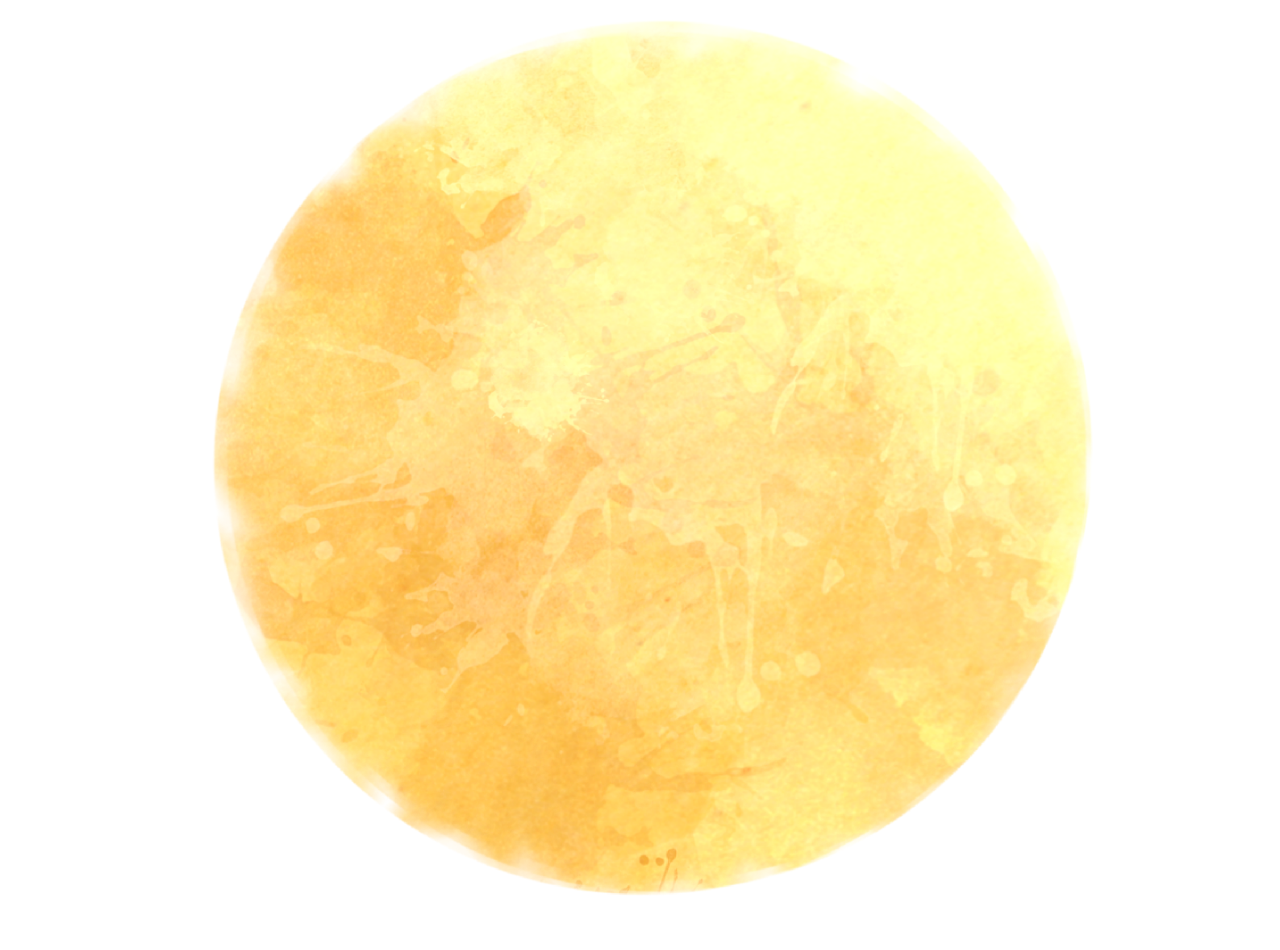
<file: index.html>
<!DOCTYPE html>
<html lang="en">
<head>
    <meta charset="UTF-8">
    <title>INTOON E-card</title>
    <meta name="viewport" content="width=device-width, initial-scale=1.0">
    <meta property="og:title" content="INTOON E-card"/>
    <meta property="og:site_name" content="INTOON E-card"/>
    <meta property="og:type" content="website"/>
    <meta property="og:image" content="images/full_moon.png"/>
    <meta http-equiv="page-enter" content="blendTrans(duration=0.3)">
    <meta http-equiv="page-exit" content="blendTrans(duration=0.5)">
    <link rel="shortcut icon" type="image/x-icon" href="images/favicon.ico"/>
    <link rel="stylesheet" href="./style.css">
    <script src="./main.js" defer></script>
</head>
<body>
    <div class="moon_wrap"></div>
   <div class="moon">
    <div class="text_1" style="display: none;"></div>
    <div class="intoon_logo" style="display: none;"></div>
   </div>
</body>
</html>
</file>
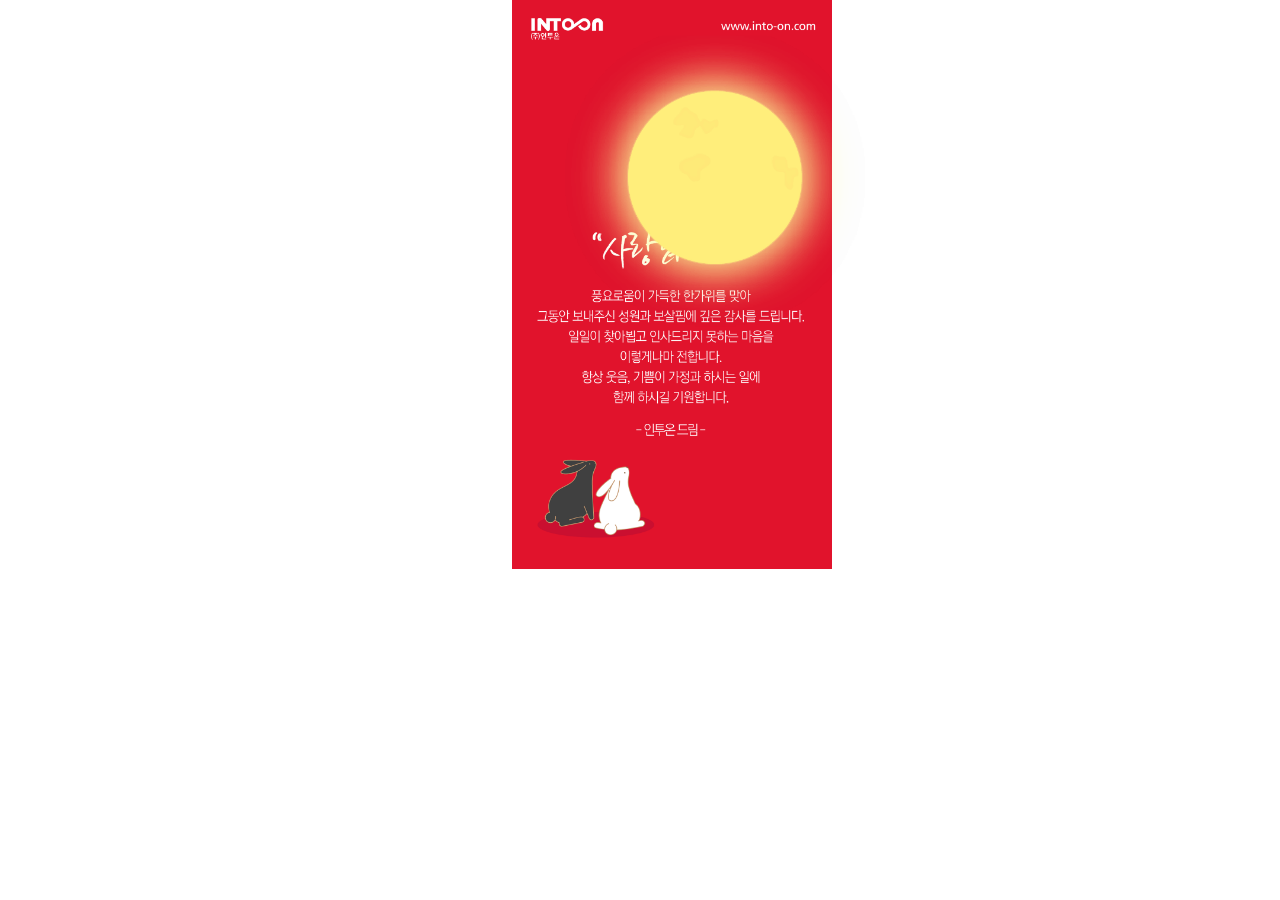
<file: moon.html>
<!DOCTYPE html>
<html lang="en">
<head>
	<meta charset="UTF-8">
	<meta name="viewport" content="width=device-width, initial-scale=1.0">
	<meta property="og:title" content="INTOON E-card"/>
    <meta property="og:site_name" content="INTOON E-card"/>
    <meta property="og:type" content="website"/>
    <meta property="og:image" content="images/full_moon.png"/>
    <meta http-equiv="page-enter" content="blendTrans(duration=0.3)">
    <meta http-equiv="page-exit" content="blendTrans(duration=0.5)">
    <link rel="shortcut icon" type="image/x-icon" href="images/favicon.ico"/>
	<link rel="stylesheet" href="./style.css">
	<title>INTOON E-card</title>
</head>
<body>
	<div class="color_wrap">
	<img src="./images/bg.png" class="background"/>
	<img src="./images/shine_moon.png" class="small_moon"/>
	</div>
</body>
</html>
</file>
<file: style.css>
body{
  /* width: 1080px;
  height: 1080px; */
  width: 100vw;
  height: 100vh;
  margin: 0;
  padding: 0;
  overflow: hidden;
}
  .moon_wrap{
    width: 100vw;
    height: 100vh;
  }
  .moon{
    position: absolute;
    top: 50%;
    left: 50%;
    transform: translate(-50%, -50%);
    width: 1000px;
    height: 1000px;
    border-radius: 50%;
    background-image: url("./images/l_moon.png");
    background-position: center;
    background-repeat: no-repeat;
    background-size: cover;
    animation: growMoon 3s ease-in-out;
  }

  .text_1{
    position: absolute;
    top: 50%;
    left: 50%;
    transform: translate(-50%, -50%);
    width: 1000px;
    height: 1000px;
    border-radius: 50%;
    background-image: url("./images/moon_text_1.png");
    background-position: center;
    background-repeat: no-repeat;
    background-size: cover;
    animation: fadeMoon 1s ease-in-out;
  }
  
  .intoon_logo{
    position: absolute;
    top: 80%;
    left: 50%;
    transform: translate(-50%, -50%);
    width: 500px;
    height: 154px;
    border-radius: 50%;
    background-image: url("./images/moon_text_2.png");
    background-position: center;
    background-repeat: no-repeat;
    background-size: contain;
    animation: fadeMoon 1s ease-in-out;
  }

  .fade-out{
    animation: fadeout 1s ease-in-out;
  }

.color_wrap{
  height: 100vh;
  background-color: #e1132c;
  position: absolute;
  top:50%;
  left:40%;
  transform: translate(-50%,-50%);
  animation: fadeMoon 2s ease-in;
}

  .background{
    max-width: 1080px;
    max-height: 1920px;
    width: 25vw;
    position: absolute;
  }


  .small_moon{
    position: absolute;
    top: 133px;
    left: 153px;
    width: 100px;
    transform: scale(3.0);
    animation: moveMoon 3s ease-in-out;
  }


  @keyframes moveMoon{
    0% {
      top:210px;
      left:0px;
      transform: scale(1); /* 초기 위치 및 시작 크기 */
  }
  100% {  
      top: 133px;
      left: 153px;
      transform:scale(3.0); /* 최종 크기 */
  }
  }


  @keyframes growMoon {
    0% {
      transform: translate(-50%, -50%) scale(0.3); /* 초기 위치 및 시작 크기 */
  }
  100% {
      transform: translate(-50%, -50%) scale(1.0); /* 최종 크기 */
  }
}

@keyframes fadeMoon {
  0% {
      opacity: 0; /* 초기에 투명 */
  }
  100% {
      opacity: 1; /* 불투명으로 변경 */
  }
}

@keyframes fadeout {
  0% {
      opacity: 1; /* 초기에 투명 */
  }
  100% {
      opacity: 0; /* 불투명으로 변경 */
  }
}

@media screen and (max-width:600px){
  
  body{
    overflow: hidden;
  }
  .moon{
    width: 300px;
    height: 300px;
  }

  .text_1{
    width: 300px;
    height: 300px;
  }

  .intoon_logo{
    width: 200px;
    height: 56px;
  }

  .background{
    width: 100vw;
  }
  .color_wrap{
    position: initial;
    transform: translate(0,0);
  }
}
</file>
